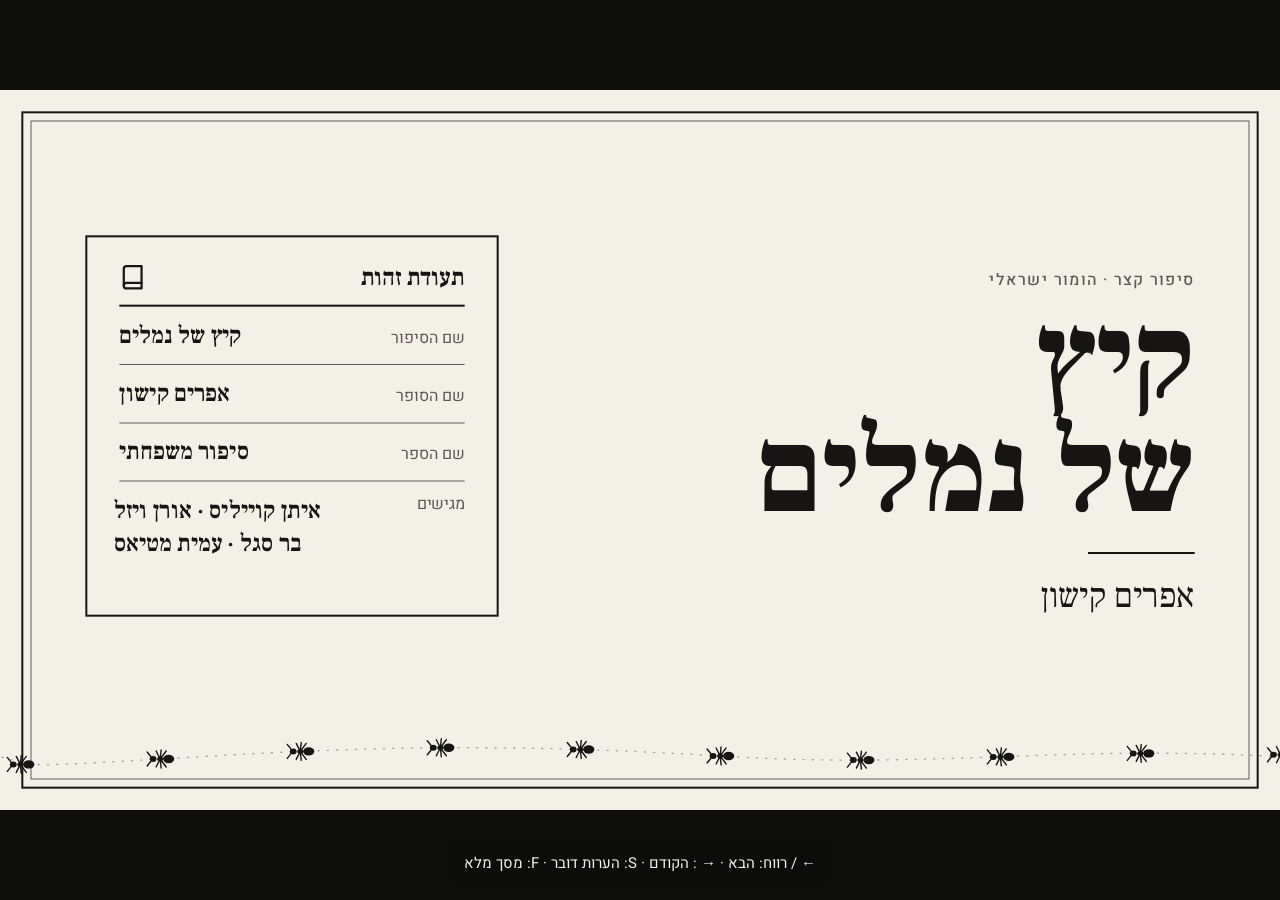
<file: claude/AmitMatyas/ants-summer/index.html>
<!doctype html>
<html lang="he">
<head>
<meta charset="utf-8">
<meta name="viewport" content="width=device-width, initial-scale=1">
<title>קיץ של נמלים · אפרים קישון</title>
<meta name="description" content="מצגת על הסיפור קיץ של נמלים מאת אפרים קישון">
<link rel="preconnect" href="https://fonts.googleapis.com">
<link rel="preconnect" href="https://fonts.gstatic.com" crossorigin>
<link rel="stylesheet" href="https://fonts.googleapis.com/css2?family=Frank+Ruhl+Libre:wght@300..900&display=swap">
<link rel="stylesheet" href="https://fonts.googleapis.com/css2?family=Heebo:wght@300..700&display=swap">
<link rel="stylesheet" href="deck.css">
<style>
  html, body { margin: 0; height: 100%; background: #0d0d0c; overflow: hidden; }
  body { -webkit-font-smoothing: antialiased; }
  #stage { position: fixed; left: 50%; top: 50%; width: 1920px; height: 1080px; transform-origin: center center; counter-reset: page; cursor: pointer; }
  #stage > section { position: absolute; left: 0; top: 0; width: 1920px; height: 1080px; overflow: hidden; opacity: 0; visibility: hidden; transition: opacity .5s ease, visibility 0s linear .5s; }
  #stage > section.active { opacity: 1; visibility: visible; transition: opacity .5s ease; }
  aside { display: none; }
  .arrow-svg { flex-shrink: 0; margin-top: 52px; }

  #notes { position: fixed; left: 0; right: 0; bottom: 0; max-height: 34vh; overflow: auto; padding: 16px 24px 20px; background: rgba(13,13,12,.94); color: #F3F0E8; font: 18px/1.6 'Heebo', Arial, sans-serif; direction: rtl; text-align: right; display: none; z-index: 10; border-top: 1px solid #4A4743; }
  #notes.on { display: block; }
  #notes b { color: #ABA79F; font-weight: 500; margin-left: 8px; }
  #hint { position: fixed; left: 50%; bottom: 18px; transform: translateX(-50%); padding: 8px 16px; border-radius: 6px; background: rgba(13,13,12,.85); color: #F3F0E8; font: 15px/1.4 'Heebo', Arial, sans-serif; direction: rtl; white-space: nowrap; transition: opacity .6s ease; z-index: 11; pointer-events: none; }
  #hint.off { opacity: 0; }
  @media (max-width: 700px) { #hint { white-space: normal; width: calc(100% - 32px); text-align: center; } }
</style>
</head>
<body>
<main id="stage" aria-live="polite">
<section id="cover" class="cover" data-transition="fade">
<div class="frame-outer fade" style="--i:0"></div>
<div class="frame-inner fade" style="--i:1"></div>
<div class="cover-grid">
<div class="cover-title">
<p class="eyebrow in" style="--i:0">סיפור קצר · הומור ישראלי</p>
<h1 class="ink" style="--i:1">קיץ<br>של נמלים</h1>
<hr class="rule draw" style="--i:4">
<p class="byline in" style="--i:5">אפרים קישון</p>
</div>
<div class="idcard in" style="--i:6">
<div class="idhead"><h3 class="idtitle">תעודת זהות</h3><svg class="idicon" viewBox="0 0 24 24" fill="none" stroke="currentColor" stroke-width="2" stroke-linecap="round" stroke-linejoin="round" aria-hidden="true"><path d="M4 19.5A2.5 2.5 0 0 1 6.5 17H20"/><path d="M6.5 2H20v20H6.5A2.5 2.5 0 0 1 4 19.5v-15A2.5 2.5 0 0 1 6.5 2z"/></svg></div>
<div class="idrow"><p class="idlabel">שם הסיפור</p><p class="idval">קיץ של נמלים</p></div>
<div class="idrow"><p class="idlabel">שם הסופר</p><p class="idval">אפרים קישון</p></div>
<div class="idrow"><p class="idlabel">שם הספר</p><p class="idval" style="text-align:start">סיפור משפחתי</p></div>
<div class="idrow idrow-last idrow-stack"><p class="idlabel">מגישים</p><p class="idval" style="text-align:start;width:389px;transform:translate(-8px, -39px);box-sizing:border-box">איתן קוייליס · אורן ויזל<br>בר סגל · עמית מטיאס</p></div>
</div>
</div>
<svg class="trail fade" style="--i:7" width="1920" height="100" viewBox="0 40 1920 100" aria-label="שיירת נמלים חוצה את תחתית הדף">
<defs><g id="antCv" transform="scale(1.5)"><path d="M-1 0 L-5 -8 M-1 0 L-5 8 M-1 0 L0 -9 M-1 0 L0 9 M-1 0 L5 -8 M-1 0 L5 8 M-10 -2 L-14 -7 M-10 2 L-14 7" stroke="#161514" stroke-width="1.4" stroke-linecap="round" fill="none"/><ellipse cx="-8" cy="0" rx="3.4" ry="3" fill="#161514"/><ellipse cx="-1" cy="0" rx="3" ry="2.2" fill="#161514"/><ellipse cx="7.5" cy="0" rx="5.6" ry="4.2" fill="#161514"/></g></defs>
<path d="M1920 90 C1600 72 1400 108 1100 90 S600 72 300 90 S60 104 0 90" stroke="#ABA79F" stroke-width="2" stroke-dasharray="2 12" stroke-linecap="round" fill="none"/>
<use href="#antCv"><animateMotion dur="32s" begin="0s" repeatCount="indefinite" path="M2000 90 C1600 72 1400 108 1100 90 S600 72 300 90 S60 104 -100 90"/></use>
<use href="#antCv"><animateMotion dur="32s" begin="-3.2s" repeatCount="indefinite" path="M2000 90 C1600 72 1400 108 1100 90 S600 72 300 90 S60 104 -100 90"/></use>
<use href="#antCv"><animateMotion dur="32s" begin="-6.4s" repeatCount="indefinite" path="M2000 90 C1600 72 1400 108 1100 90 S600 72 300 90 S60 104 -100 90"/></use>
<use href="#antCv"><animateMotion dur="32s" begin="-9.6s" repeatCount="indefinite" path="M2000 90 C1600 72 1400 108 1100 90 S600 72 300 90 S60 104 -100 90"/></use>
<use href="#antCv"><animateMotion dur="32s" begin="-12.8s" repeatCount="indefinite" path="M2000 90 C1600 72 1400 108 1100 90 S600 72 300 90 S60 104 -100 90"/></use>
<use href="#antCv"><animateMotion dur="32s" begin="-16s" repeatCount="indefinite" path="M2000 90 C1600 72 1400 108 1100 90 S600 72 300 90 S60 104 -100 90"/></use>
<use href="#antCv"><animateMotion dur="32s" begin="-19.2s" repeatCount="indefinite" path="M2000 90 C1600 72 1400 108 1100 90 S600 72 300 90 S60 104 -100 90"/></use>
<use href="#antCv"><animateMotion dur="32s" begin="-22.4s" repeatCount="indefinite" path="M2000 90 C1600 72 1400 108 1100 90 S600 72 300 90 S60 104 -100 90"/></use>
<use href="#antCv"><animateMotion dur="32s" begin="-25.6s" repeatCount="indefinite" path="M2000 90 C1600 72 1400 108 1100 90 S600 72 300 90 S60 104 -100 90"/></use>
<use href="#antCv"><animateMotion dur="32s" begin="-28.8s" repeatCount="indefinite" path="M2000 90 C1600 72 1400 108 1100 90 S600 72 300 90 S60 104 -100 90"/></use>
</svg>
<aside>(כ־30 שניות) שלום לכולם. אנחנו מציגים את הסיפור "קיץ של נמלים" של אפרים קישון, מתוך הספר "סיפור משפחתי". המגישים: איתן קוייליס, אורן ויזל, בר סגל ועמית מטיאס. קישון הוא אחד הסופרים ההומוריסטיים הגדולים בישראל – הוא כותב על בעיות קטנות של חיי היום־יום בצורה מצחיקה, אבל תמיד יש מאחורי זה משהו רציני. במצגת נספר מה קרה בסיפור, מה המסר שלו, ונציג סוף אחר שכתבנו בעצמנו.</aside>
</section>
<section id="ch1" class="dark chapter" data-transition="fade">
<div class="frame"></div>
<svg class="side-art fade" style="--i:5" width="360" height="360" viewBox="0 0 360 360" aria-label="נמלה מתחת לזכוכית מגדלת">
<defs><g id="antM"><path d="M-1 0 L-5 -8 M-1 0 L-5 8 M-1 0 L0 -9 M-1 0 L0 9 M-1 0 L5 -8 M-1 0 L5 8 M-10 -2 L-14 -7 M-10 2 L-14 7" stroke="#F3F0E8" stroke-width="1.4" stroke-linecap="round" fill="none"/><ellipse cx="-8" cy="0" rx="3.4" ry="3" fill="#F3F0E8"/><ellipse cx="-1" cy="0" rx="3" ry="2.2" fill="#F3F0E8"/><ellipse cx="7.5" cy="0" rx="5.6" ry="4.2" fill="#F3F0E8"/></g></defs>
<use href="#antM" transform="translate(150 150) scale(4.5)"/>
<g>
<circle cx="150" cy="150" r="115" stroke="#F3F0E8" stroke-width="8" fill="none"/>
<path d="M90 100 A80 80 0 0 1 140 70" stroke="#ABA79F" stroke-width="5" stroke-linecap="round" fill="none"/>
<path d="M232 232 L325 325" stroke="#F3F0E8" stroke-width="22" stroke-linecap="round"/>
<animateTransform attributeName="transform" type="translate" values="0 0; -18 12; 14 -10; 0 0" dur="3.5s" begin="0.6s"/>
</g>
</svg>
<p class="eyebrow in" style="--i:0">פרק א׳</p>
<p class="bigletter ink" style="--i:1">א</p>
<hr class="rule draw" style="--i:3">
<h2 class="in" style="--i:4">מה קרה בסיפור</h2>
<p class="epi in" style="--i:6">ובו יסופר על מטבח אחד ושיירה אחת ארוכה</p>
<aside>(כ־10 שניות) נתחיל מהסיפור עצמו – מה קרה בו.</aside>
</section>
<section id="home" data-transition="fade">
<div class="frame"></div>
<svg class="ribbon" width="44" height="150" viewBox="0 0 44 150" aria-label="סימנייה"><path d="M0 0 H44 V150 L22 128 L0 150 Z" fill="#161514"/></svg>
<p class="eyebrow in" style="--i:0">פרק א׳ · ההתחלה</p>
<h2 class="in" style="--i:1">דירה בקומת קרקע</h2>
<div class="pair">
<div class="paircard in" style="--i:2"><p class="label">יתרון אחד</p><h3>אין מדרגות</h3></div>
<div class="paircard fragment"><p class="label">חיסרון אחד</p><h3>גם לנמלים אין</h3></div>
</div>
<div class="route fade" style="--i:3">
<svg width="1664" height="170" viewBox="0 0 1664 170" aria-label="מסלול שיירת הנמלים: מהפתח, דרך ארון הלחם, אל הכיור">
<defs><g id="antH" transform="scale(1.4)"><path d="M-1 0 L-5 -8 M-1 0 L-5 8 M-1 0 L0 -9 M-1 0 L0 9 M-1 0 L5 -8 M-1 0 L5 8 M-10 -2 L-14 -7 M-10 2 L-14 7" stroke="#161514" stroke-width="1.4" stroke-linecap="round" fill="none"/><ellipse cx="-8" cy="0" rx="3.4" ry="3" fill="#161514"/><ellipse cx="-1" cy="0" rx="3" ry="2.2" fill="#161514"/><ellipse cx="7.5" cy="0" rx="5.6" ry="4.2" fill="#161514"/></g></defs>
<path d="M1500 50 L164 50" stroke="#ABA79F" stroke-width="2" stroke-dasharray="2 12" stroke-linecap="round" fill="none"/>
<circle cx="1500" cy="50" r="10" fill="#161514"/>
<circle cx="832" cy="50" r="10" fill="#161514"/>
<circle cx="164" cy="50" r="10" fill="#161514"/>
<use href="#antH" x="230" y="50"><animateMotion dur="2.45s" path="M1470 0 L0 0"/></use>
<use href="#antH" x="339" y="50"><animateMotion dur="2.4s" path="M1441 0 L0 0"/></use>
<use href="#antH" x="448" y="50"><animateMotion dur="2.35s" path="M1412 0 L0 0"/></use>
<use href="#antH" x="557" y="50"><animateMotion dur="2.31s" path="M1383 0 L0 0"/></use>
<use href="#antH" x="666" y="50"><animateMotion dur="2.26s" path="M1354 0 L0 0"/></use>
<use href="#antH" x="775" y="50"><animateMotion dur="2.21s" path="M1325 0 L0 0"/></use>
<use href="#antH" x="884" y="50"><animateMotion dur="2.16s" path="M1296 0 L0 0"/></use>
<use href="#antH" x="993" y="50"><animateMotion dur="2.11s" path="M1267 0 L0 0"/></use>
<use href="#antH" x="1102" y="50"><animateMotion dur="2.06s" path="M1238 0 L0 0"/></use>
<use href="#antH" x="1211" y="50"><animateMotion dur="2.02s" path="M1209 0 L0 0"/></use>
<use href="#antH" x="1320" y="50"><animateMotion dur="1.97s" path="M1180 0 L0 0"/></use>
<use href="#antH" x="1429" y="50"><animateMotion dur="1.92s" path="M1151 0 L0 0"/></use>
</svg>
<p class="stop" style="left:1340px">הפתח</p>
<p class="stop" style="left:672px">ארון הלחם</p>
<p class="stop" style="left:4px">הכיור</p>
</div>
<div class="folio"><p class="run">אפרים קישון · קיץ של נמלים</p><div class="pn"></div></div>
<aside>(כ־45 שניות) הסיפור נפתח בבדיחה: בדירה בקומת קרקע לא צריך לטפס במדרגות. [לחיצה] אבל גם הנמלים לא צריכות. כל בוקר עוברת במטבח שיירה של נמלים: מהכניסה, דרך ארון הלחם, ישר אל הכיור. המספר ואשתו, שקישון קורא לה האישה הקטנה, מחליטים שלא מספיק להרוג כמה נמלים – צריך למצוא את הקן.</aside>
</section>
<section id="war" data-transition="fade">
<div class="frame"></div>
<svg class="ribbon" width="44" height="150" viewBox="0 0 44 150" aria-label="סימנייה"><path d="M0 0 H44 V150 L22 128 L0 150 Z" fill="#161514"/></svg>
<p class="eyebrow in" style="--i:0">פרק א׳ · המלחמה</p>
<h2 class="in" style="--i:1">שישה ניסיונות</h2>
<div class="steps">
<div class="steprow">
<div class="step fragment"><p class="num">01</p><h3>לאתר את הקן</h3><p class="result">הגיעו מרחוק</p></div>
<div class="step fragment"><p class="num">02</p><h3>אבקת רעל</h3><p class="result">דילגו מעליה</p></div>
<div class="step fragment"><p class="num">03</p><h3>נפט</h3><p class="result">חזרו אחרי יומיים</p></div>
</div>
<div class="steprow">
<div class="step fragment"><p class="num">04</p><h3>סירופ נגד שיעול</h3><p class="result">השתכרו ממנו</p></div>
<div class="step fragment"><p class="num">05</p><h3>טיפול אישי</h3><p class="result">מאות כל בוקר – לשווא</p></div>
<div class="step fragment"><p class="num">06</p><h3>מלפפונים</h3><p class="result">לא התרשמו</p></div>
</div>
</div>
<div class="folio"><p class="run">אפרים קישון · קיץ של נמלים</p><div class="pn"></div></div>
<aside>(כ־90 שניות) מכאן מתחילה מלחמה של ממש. לחיצה על כל ניסיון: 1. הם עוקבים אחרי השיירה עד גבול הרצליה, והאישה מחליטה שהנמלים בכלל מגיעות מחוץ לארץ. 2. אבקת רעל – הנמלים פשוט מדלגות מעליה. 3. נפט על כל המטבח – הנמלים נעלמות ליומיים וחוזרות עוד יותר פעילות. 4. הן מגלות סירופ נגד שיעול ומשתכרות ממנו. 5. טיפול אישי – האישה הורגת מאות נמלים כל בוקר, עד שהיא מבינה שזה לשווא, כי תמיד יש עוד. 6. מלפפונים, שאומרים שנמלים לא סובלות את הריח שלהם – והנמלים בכלל לא מתרשמות. שימו לב להומור: קישון מתאר את הנמלים כמו בני אדם – הן משתכרות, צוחקות ומגיעות מחוץ לארץ.</aside>
</section>
<section id="office" class="dark center" data-transition="fade">
<div class="frame"></div>
<svg class="ribbon" width="44" height="150" viewBox="0 0 44 150" aria-label="סימנייה"><path d="M0 0 H44 V150 L22 128 L0 150 Z" fill="#F3F0E8"/></svg>
<div class="stamp fragment">
<svg width="300" height="300" viewBox="0 0 300 300" aria-label="חותמת של רשות הנמלים">
<defs><g id="antO"><path d="M-1 0 L-5 -8 M-1 0 L-5 8 M-1 0 L0 -9 M-1 0 L0 9 M-1 0 L5 -8 M-1 0 L5 8 M-10 -2 L-14 -7 M-10 2 L-14 7" stroke="#F3F0E8" stroke-width="1.4" stroke-linecap="round" fill="none"/><ellipse cx="-8" cy="0" rx="3.4" ry="3" fill="#F3F0E8"/><ellipse cx="-1" cy="0" rx="3" ry="2.2" fill="#F3F0E8"/><ellipse cx="7.5" cy="0" rx="5.6" ry="4.2" fill="#F3F0E8"/></g></defs>
<circle cx="150" cy="150" r="140" stroke="#F3F0E8" stroke-width="6" fill="none"/>
<circle cx="150" cy="150" r="122" stroke="#F3F0E8" stroke-width="2" fill="none"/>
<use href="#antO" transform="translate(150 150) scale(5.5)"/>
</svg>
<p class="stamp-text">רשות הנמלים</p>
<p class="stamp-text">אין מה לעשות</p>
</div>
<p class="eyebrow in" style="--i:0">הניסיון האחרון · רשות הנמלים</p>
<div class="dialog">
<p class="whisper in" style="--i:1">שאלנו את המומחים מה לעשות.&#8207;</p>
<h2 class="fragment">התשובה: כלום.&#8207;</h2>
<p class="whisper fragment">גם אצל המנכ״ל יש נמלים במטבח.&#8207;</p>
</div>
<div class="folio"><p class="run">אפרים קישון · קיץ של נמלים</p><div class="pn"></div></div>
<aside>(כ־45 שניות) בסוף הם פונים לרשות הנמלים – למומחים – ושואלים מה לעשות. [לחיצה] התשובה: כלום, אין מה לעשות. [לחיצה] ואז מתברר שגם למנהל של הרשות יש נמלים במטבח. [לחיצה – החותמת] זה רגע המפנה של הסיפור: אם אפילו המומחים לא מצליחים, כנראה שזה פשוט לא בשליטה שלנו.</aside>
</section>
<section id="peace" class="alt" data-transition="fade">
<div class="frame"></div>
<svg class="ribbon" width="44" height="150" viewBox="0 0 44 150" aria-label="סימנייה"><path d="M0 0 H44 V150 L22 128 L0 150 Z" fill="#161514"/></svg>
<p class="eyebrow in" style="--i:0">פרק א׳ · הסוף של קישון</p>
<h2 class="in" style="--i:1">ומאז – שלום בית</h2>
<div class="row3">
<div class="card in" style="--i:2"><p class="label">השיירה</p><h3>ממשיכה לעבור – וזה בסדר</h3></div>
<div class="card in" style="--i:3"><p class="label">כל בוקר</p><h3>מבט קצר, בלי מלחמה</h3></div>
<div class="card in" style="--i:4"><p class="label">הנמלים ואנחנו</p><h3>שכנים ותיקים</h3></div>
</div>
<div class="peace-row">
<p class="big fragment">ממלחמה – לדו־קיום.&#8207;</p>
<svg class="greet fade" style="--i:5" width="420" height="120" viewBox="0 0 420 120" aria-label="שתי נמלים נפגשות ונוגעות במחושים">
<defs><g id="antP"><path d="M-1 0 L-5 -8 M-1 0 L-5 8 M-1 0 L0 -9 M-1 0 L0 9 M-1 0 L5 -8 M-1 0 L5 8 M-10 -2 L-14 -7 M-10 2 L-14 7" stroke="#161514" stroke-width="1.4" stroke-linecap="round" fill="none"/><ellipse cx="-8" cy="0" rx="3.4" ry="3" fill="#161514"/><ellipse cx="-1" cy="0" rx="3" ry="2.2" fill="#161514"/><ellipse cx="7.5" cy="0" rx="5.6" ry="4.2" fill="#161514"/></g></defs>
<use href="#antP" transform="translate(166 84) scale(-3 3)"><animateMotion dur="1.4s" begin="0s" path="M-60 0 L0 0"/></use>
<use href="#antP" transform="translate(254 84) scale(3)"><animateMotion dur="1.4s" begin="0s" path="M60 0 L0 0"/></use>
<path d="M210 48 C196 36 184 26 197 18 C204 14 210 20 210 25 C210 20 216 14 223 18 C236 26 224 36 210 48 Z" fill="#161514" opacity="1"><animate attributeName="opacity" values="0;0;1" dur="2s" begin="0s"/></path>
</svg>
</div>
<div class="folio"><p class="run">אפרים קישון · קיץ של נמלים</p><div class="pn"></div></div>
<aside>(כ־45 שניות) ומאז – יש שקט בבית. השיירה ממשיכה לעבור בדיוק כמו קודם, אבל זה כבר לא מפריע. כל בוקר הם רק מציצים לבדוק שהכל בסדר, והנמלים כבר מכירות אותם. הם נהיו כמו שני יריבים ותיקים שלמדו לכבד זה את זה. [לחיצה] קישון מסיים באירוניה: המלחמה הפכה לדו־קיום. שימו לב – הבעיה לא נפתרה. מה שהשתנה זו הגישה שלהם.</aside>
</section>
<section id="ch2" class="dark chapter" data-transition="fade">
<div class="frame"></div>
<p class="eyebrow in" style="--i:0">פרק ב׳</p>
<div class="ring">
<svg class="ring-svg fade" style="--i:1" width="460" height="460" viewBox="0 0 460 460" aria-label="מעגל של נמלים סביב האות">
<defs><g id="antR"><path d="M-1 0 L-5 -8 M-1 0 L-5 8 M-1 0 L0 -9 M-1 0 L0 9 M-1 0 L5 -8 M-1 0 L5 8 M-10 -2 L-14 -7 M-10 2 L-14 7" stroke="#F3F0E8" stroke-width="1.4" stroke-linecap="round" fill="none"/><ellipse cx="-8" cy="0" rx="3.4" ry="3" fill="#F3F0E8"/><ellipse cx="-1" cy="0" rx="3" ry="2.2" fill="#F3F0E8"/><ellipse cx="7.5" cy="0" rx="5.6" ry="4.2" fill="#F3F0E8"/></g></defs>
<g>
<use href="#antR" transform="translate(430 230) rotate(-90) scale(1.5)"/>
<use href="#antR" transform="translate(403.2 330) rotate(-60) scale(1.5)"/>
<use href="#antR" transform="translate(330 403.2) rotate(-30) scale(1.5)"/>
<use href="#antR" transform="translate(230 430) rotate(0) scale(1.5)"/>
<use href="#antR" transform="translate(130 403.2) rotate(30) scale(1.5)"/>
<use href="#antR" transform="translate(56.8 330) rotate(60) scale(1.5)"/>
<use href="#antR" transform="translate(30 230) rotate(90) scale(1.5)"/>
<use href="#antR" transform="translate(56.8 130) rotate(120) scale(1.5)"/>
<use href="#antR" transform="translate(130 56.8) rotate(150) scale(1.5)"/>
<use href="#antR" transform="translate(230 30) rotate(180) scale(1.5)"/>
<use href="#antR" transform="translate(330 56.8) rotate(210) scale(1.5)"/>
<use href="#antR" transform="translate(403.2 130) rotate(240) scale(1.5)"/>
<animateTransform attributeName="transform" type="rotate" from="-60 230 230" to="0 230 230" dur="2.5s" begin="0s"/>
</g>
</svg>
<p class="bigletter-sm ink" style="--i:2">ב</p>
</div>
<hr class="rule draw" style="--i:3">
<h2 class="in" style="--i:4">המסר</h2>
<p class="epi in" style="--i:6">ובו נגלה מה קישון רצה לומר לנו</p>
<aside>(כ־10 שניות) אז מה קישון בעצם רוצה להגיד לנו? (שימו לב למעגל הנמלים: הן חוזרות כל קיץ מחדש – כמו מעגל שלא נגמר.)</aside>
</section>
<section id="cantchange" class="center" data-transition="fade">
<div class="frame"></div>
<svg class="ribbon" width="44" height="150" viewBox="0 0 44 150" aria-label="סימנייה"><path d="M0 0 H44 V150 L22 128 L0 150 Z" fill="#161514"/></svg>
<p class="eyebrow in" style="--i:0">פרק ב׳ · המסר המרכזי</p>
<h1 class="ink" style="--i:1">יש דברים<br>שאי אפשר לשנות.&#8207;</h1>
<svg class="asterism in" style="--i:3" width="260" height="50" viewBox="0 0 260 50" aria-label="קישוט של שלוש נמלים">
<defs><g id="antS"><path d="M-1 0 L-5 -8 M-1 0 L-5 8 M-1 0 L0 -9 M-1 0 L0 9 M-1 0 L5 -8 M-1 0 L5 8 M-10 -2 L-14 -7 M-10 2 L-14 7" stroke="#161514" stroke-width="1.4" stroke-linecap="round" fill="none"/><ellipse cx="-8" cy="0" rx="3.4" ry="3" fill="#161514"/><ellipse cx="-1" cy="0" rx="3" ry="2.2" fill="#161514"/><ellipse cx="7.5" cy="0" rx="5.6" ry="4.2" fill="#161514"/></g></defs>
<use href="#antS" transform="translate(40 25) scale(1.5)"/>
<use href="#antS" transform="translate(130 25) scale(1.5)"/>
<use href="#antS" transform="translate(220 25) scale(1.5)"/>
</svg>
<p class="big mute fragment">&#8207;…וצריך ללמוד לחיות איתם.&#8207;</p>
<div class="folio"><p class="run">אפרים קישון · קיץ של נמלים</p><div class="pn"></div></div>
<aside>(כ־45 שניות) המסר המרכזי של הסיפור: יש דברים שאי אפשר לשנות, לא משנה כמה ננסה. הנמלים מגיעות כל קיץ – וזהו. הם ניסו הכל: רעל, נפט, סירופ, מלפפונים, ואפילו פנו למומחים. [לחיצה] ובמקום לבזבז את כל הכוח על מלחמה שאי אפשר לנצח בה – צריך ללמוד לחיות עם זה.</aside>
</section>
<section id="default" class="alt" data-transition="fade">
<div class="frame"></div>
<svg class="ribbon" width="44" height="150" viewBox="0 0 44 150" aria-label="סימנייה"><path d="M0 0 H44 V150 L22 128 L0 150 Z" fill="#161514"/></svg>
<p class="eyebrow in" style="--i:0">פרק ב׳ · ברירת מחדל</p>
<div class="split">
<div class="split-text">
<h2 class="in" style="--i:1">ברירת מחדל</h2>
<p class="mute in" style="--i:2">לא אנחנו בחרנו בה.&#8207;<br>אי אפשר לכבות אותה.&#8207;</p>
<p class="big fragment">מה שבידיים שלנו: איך אנחנו מגיבים.&#8207;</p>
</div>
<div class="panel in" style="--i:3">
<div class="panel-head"><p class="label">הגדרות הבית</p><svg class="lock" viewBox="0 0 24 24" fill="none" stroke="currentColor" stroke-width="2" stroke-linecap="round" stroke-linejoin="round" aria-hidden="true"><circle cx="12" cy="12" r="3"/><path d="M19.4 15a1.65 1.65 0 0 0 .33 1.82l.06.06a2 2 0 1 1-2.83 2.83l-.06-.06a1.65 1.65 0 0 0-1.82-.33 1.65 1.65 0 0 0-1 1.51V21a2 2 0 1 1-4 0v-.09A1.65 1.65 0 0 0 9 19.4a1.65 1.65 0 0 0-1.82.33l-.06.06a2 2 0 1 1-2.83-2.83l.06-.06a1.65 1.65 0 0 0 .33-1.82 1.65 1.65 0 0 0-1.51-1H3a2 2 0 1 1 0-4h.09A1.65 1.65 0 0 0 4.6 9a1.65 1.65 0 0 0-.33-1.82l-.06-.06a2 2 0 1 1 2.83-2.83l.06.06a1.65 1.65 0 0 0 1.82.33H9a1.65 1.65 0 0 0 1-1.51V3a2 2 0 1 1 4 0v.09a1.65 1.65 0 0 0 1 1.51 1.65 1.65 0 0 0 1.82-.33l.06-.06a2 2 0 1 1 2.83 2.83l-.06.06a1.65 1.65 0 0 0-.33 1.82V9a1.65 1.65 0 0 0 1.51 1H21a2 2 0 1 1 0 4h-.09a1.65 1.65 0 0 0-1.51 1z"/></svg></div>
<div class="setrow"><p>נמלים במטבח</p><div class="setctl"><svg class="lock" viewBox="0 0 24 24" fill="none" stroke="currentColor" stroke-width="2" stroke-linecap="round" stroke-linejoin="round" aria-hidden="true"><rect x="3" y="11" width="18" height="11" rx="2"/><path d="M7 11V7a5 5 0 0 1 10 0v4"/></svg><div class="toggle"><div class="knob knob-try"></div></div></div></div>
<div class="setrow"><p>דירה בקומת קרקע</p><div class="setctl"><svg class="lock" viewBox="0 0 24 24" fill="none" stroke="currentColor" stroke-width="2" stroke-linecap="round" stroke-linejoin="round" aria-hidden="true"><rect x="3" y="11" width="18" height="11" rx="2"/><path d="M7 11V7a5 5 0 0 1 10 0v4"/></svg><div class="toggle"><div class="knob"></div></div></div></div>
<div class="setrow setrow-last"><p>קיץ</p><div class="setctl"><svg class="lock" viewBox="0 0 24 24" fill="none" stroke="currentColor" stroke-width="2" stroke-linecap="round" stroke-linejoin="round" aria-hidden="true"><rect x="3" y="11" width="18" height="11" rx="2"/><path d="M7 11V7a5 5 0 0 1 10 0v4"/></svg><div class="toggle"><div class="knob"></div></div></div></div>
</div>
</div>
<div class="folio"><p class="run">אפרים קישון · קיץ של נמלים</p><div class="pn"></div></div>
<aside>(כ־50 שניות) אפשר לחשוב על זה כמו "ברירת מחדל" בטלפון או במחשב: הגדרה שקיימת מראש. לא אנחנו בחרנו בה, ואי אפשר לכבות אותה – כמו המתג הנעול כאן. (שימו לב: המתג של "נמלים במטבח" מנסה לזוז ולא מצליח.) אצל קישון – הנמלים, הקיץ והדירה בקומת קרקע הם ברירת המחדל. [לחיצה] מה שכן נשאר בידיים שלנו: איך אנחנו מגיבים לזה.</aside>
</section>
<section id="stages" data-transition="fade">
<div class="frame"></div>
<svg class="ribbon" width="44" height="150" viewBox="0 0 44 150" aria-label="סימנייה"><path d="M0 0 H44 V150 L22 128 L0 150 Z" fill="#161514"/></svg>
<p class="eyebrow in" style="--i:0">פרק ב׳ · התהליך שהדמויות עוברות</p>
<h2 class="in" style="--i:1">שלושה שלבים</h2>
<div class="stages">
<div class="stage in" style="--i:2"><p class="stnum">1</p><h3>להילחם</h3><p class="result">רעל, נפט, סירופ…&#8207;</p></div>
<div class="stagewrap fragment"><svg class="arrow-svg" width="72" height="36" viewBox="0 0 72 36" aria-hidden="true"><path d="M0 18 L28 0 L28 10 L72 10 L72 26 L28 26 L28 36 Z" fill="#161514"/></svg><div class="stage"><p class="stnum">2</p><h3>להתייאש</h3><p class="result">שום דבר לא עובד</p></div></div>
<div class="stagewrap fragment"><svg class="arrow-svg" width="72" height="36" viewBox="0 0 72 36" aria-hidden="true"><path d="M0 18 L28 0 L28 10 L72 10 L72 26 L28 26 L28 36 Z" fill="#161514"/></svg><div class="stage"><p class="stnum">3</p><h3>להשלים</h3><p class="result">מקבלים את המצב</p></div></div>
</div>
<div class="punch fragment"><p class="big">הכלי של קישון: לצחוק על מה שאי אפשר לשנות.&#8207;</p></div>
<div class="folio"><p class="run">אפרים קישון · קיץ של נמלים</p><div class="pn"></div></div>
<aside>(כ־60 שניות) הדמויות עוברות תהליך בשלושה שלבים. קודם – מלחמה בכל הכוח: רעל, נפט, סירופ. [לחיצה] אחר כך – ייאוש: שום דבר לא עובד. [לחיצה] ובסוף – השלמה: הם מקבלים את המצב, והשיירה נהיית חלק מהבית. [לחיצה] והכלי של קישון עצמו הוא הומור: כשצוחקים על מה שאי אפשר לשנות – הרבה יותר קל לחיות איתו. כל הסיפור כתוב בצחוק, וזאת בעצם הדרך שלו להשלים.</aside>
</section>
<section id="us" data-transition="fade">
<div class="frame"></div>
<svg class="ribbon" width="44" height="150" viewBox="0 0 44 150" aria-label="סימנייה"><path d="M0 0 H44 V150 L22 128 L0 150 Z" fill="#161514"/></svg>
<p class="eyebrow in" style="--i:0">פרק ב׳ · ומה אצלנו?&#8207;</p>
<h2 class="in" style="--i:1">לכל אחד יש ״נמלים״ משלו</h2>
<div class="row4">
<div class="tile in" style="--i:2"><p class="num">01</p><h3>המשפחה שנולדנו אליה</h3></div>
<div class="tile in" style="--i:3"><p class="num">02</p><h3>הגוף והמראה שלנו</h3></div>
<div class="tile in" style="--i:4"><p class="num">03</p><h3>מגבלות וקשיים</h3></div>
<div class="tile in" style="--i:5"><p class="num">04</p><h3>אנשים שלא בחרנו</h3></div>
</div>
<div class="punch fragment"><p class="big">ללמוד לחיות עם זה – זו לא חולשה. זה כוח.&#8207;</p></div>
<div class="folio"><p class="run">אפרים קישון · קיץ של נמלים</p><div class="pn"></div></div>
<aside>(כ־50 שניות) ולמה זה קשור אלינו? לכל אחד יש "נמלים" משלו – דברים שהם ברירת מחדל: המשפחה שנולדנו אליה, הגוף והמראה שלנו, מגבלות וקשיים, ואנשים שלא אנחנו בחרנו – שכנים, מורים, אחים. (כדאי לתת כאן דוגמה קצרה משלכם.) [לחיצה] ללמוד לחיות עם הדברים האלה – זו לא חולשה ולא ויתור. זה כוח.</aside>
</section>
<section id="ch3" class="dark chapter" data-transition="fade">
<div class="frame"></div>
<svg class="side-art fade" style="--i:5" width="360" height="360" viewBox="0 0 360 360" aria-label="נמלה מניפה דגל לבן – הנמלים נכנעות">
<defs><g id="antF"><path d="M-1 0 L-5 -8 M-1 0 L-5 8 M-1 0 L0 -9 M-1 0 L0 9 M-1 0 L5 -8 M-1 0 L5 8 M-10 -2 L-14 -7 M-10 2 L-14 7" stroke="#F3F0E8" stroke-width="1.4" stroke-linecap="round" fill="none"/><ellipse cx="-8" cy="0" rx="3.4" ry="3" fill="#F3F0E8"/><ellipse cx="-1" cy="0" rx="3" ry="2.2" fill="#F3F0E8"/><ellipse cx="7.5" cy="0" rx="5.6" ry="4.2" fill="#F3F0E8"/></g></defs>
<path d="M165 290 L165 70" stroke="#ABA79F" stroke-width="6" stroke-linecap="round"/>
<g>
<path d="M165 72 C200 58 232 92 272 74 L272 150 C232 168 200 134 165 148 Z" fill="#F3F0E8"/>
<animateTransform attributeName="transform" type="rotate" values="0 165 110; -6 165 110; 0 165 110; 5 165 110; 0 165 110" dur="2.4s" begin="0.8s" repeatCount="2"/>
</g>
<use href="#antF" transform="translate(205 285) scale(4)"/>
</svg>
<p class="eyebrow in" style="--i:0">פרק ג׳</p>
<p class="bigletter ink" style="--i:1">ג</p>
<hr class="rule draw" style="--i:3">
<h2 class="in" style="--i:4">סוף אחר</h2>
<p class="epi in" style="--i:6">ובו כתבנו לסיפור סוף משלנו</p>
<aside>(כ־10 שניות) ועכשיו – החלק שלנו. כתבנו לסיפור סוף אחר. (הנמלה עם הדגל הלבן כבר רומזת איך הוא נגמר...)</aside>
</section>
<section id="why" class="center" data-transition="fade">
<div class="frame"></div>
<svg class="ribbon" width="44" height="150" viewBox="0 0 44 150" aria-label="סימנייה"><path d="M0 0 H44 V150 L22 128 L0 150 Z" fill="#161514"/></svg>
<p class="eyebrow in" style="--i:0">פרק ג׳ · למה?&#8207;</p>
<h3 class="mute in" style="--i:1">למה כתבנו סוף אחר?&#8207;</h3>
<hr class="rule draw" style="--i:2">
<h2 class="fragment">כי לפעמים ״אי אפשר״</h2>
<h2 class="fragment">הוא בעצם ״עוד לא״.&#8207;</h2>
<div class="folio"><p class="run">אפרים קישון · קיץ של נמלים</p><div class="pn"></div></div>
<aside>(כ־30 שניות) למה בחרנו לכתוב סוף אחר? כי הרגשנו שבסוף המקורי הדמויות מוותרות קצת מהר מדי. [לחיצה] לפעמים מה שנראה לנו "בלתי אפשרי" [לחיצה] הוא בעצם רק "עוד לא" – עוד לא מצאנו את הדרך.</aside>
</section>
<section id="ending" class="alt" data-transition="fade">
<div class="frame"></div>
<svg class="ribbon" width="44" height="150" viewBox="0 0 44 150" aria-label="סימנייה"><path d="M0 0 H44 V150 L22 128 L0 150 Z" fill="#161514"/></svg>
<p class="eyebrow in" style="--i:0">פרק ג׳ · הסוף שלנו</p>
<div class="beats">
<h1 class="ending-h fragment" data-fragment-index="1">היא לא ויתרה.&#8207;</h1>
<p class="beat-mid fragment" data-fragment-index="2">ניסיון שביעי. שמיני. תשיעי…&#8207;</p>
<p class="beat-big fragment" data-fragment-index="3">ואז – הניסיון מצליח.&#8207;</p>
</div>
<div class="fleefield fade" style="--i:2">
<div class="flee f1 fragment" data-fragment-index="4" style="left:80px; top:40px"><svg width="60" height="60" viewBox="-30 -30 60 60" aria-label="נמלה בורחת"><g transform="rotate(9.7) scale(1.8)"><path d="M-1 0 L-5 -8 M-1 0 L-5 8 M-1 0 L0 -9 M-1 0 L0 9 M-1 0 L5 -8 M-1 0 L5 8 M-10 -2 L-14 -7 M-10 2 L-14 7" stroke="#161514" stroke-width="1.4" stroke-linecap="round" fill="none"/><ellipse cx="-8" cy="0" rx="3.4" ry="3" fill="#161514"/><ellipse cx="-1" cy="0" rx="3" ry="2.2" fill="#161514"/><ellipse cx="7.5" cy="0" rx="5.6" ry="4.2" fill="#161514"/></g></svg></div>
<div class="flee f2 fragment" data-fragment-index="4" style="left:260px; top:100px"><svg width="60" height="60" viewBox="-30 -30 60 60" aria-label="נמלה בורחת"><g transform="rotate(-32) scale(1.8)"><path d="M-1 0 L-5 -8 M-1 0 L-5 8 M-1 0 L0 -9 M-1 0 L0 9 M-1 0 L5 -8 M-1 0 L5 8 M-10 -2 L-14 -7 M-10 2 L-14 7" stroke="#161514" stroke-width="1.4" stroke-linecap="round" fill="none"/><ellipse cx="-8" cy="0" rx="3.4" ry="3" fill="#161514"/><ellipse cx="-1" cy="0" rx="3" ry="2.2" fill="#161514"/><ellipse cx="7.5" cy="0" rx="5.6" ry="4.2" fill="#161514"/></g></svg></div>
<div class="flee f3 fragment" data-fragment-index="4" style="left:450px; top:20px"><svg width="60" height="60" viewBox="-30 -30 60 60" aria-label="נמלה בורחת"><g transform="rotate(69.4) scale(1.8)"><path d="M-1 0 L-5 -8 M-1 0 L-5 8 M-1 0 L0 -9 M-1 0 L0 9 M-1 0 L5 -8 M-1 0 L5 8 M-10 -2 L-14 -7 M-10 2 L-14 7" stroke="#161514" stroke-width="1.4" stroke-linecap="round" fill="none"/><ellipse cx="-8" cy="0" rx="3.4" ry="3" fill="#161514"/><ellipse cx="-1" cy="0" rx="3" ry="2.2" fill="#161514"/><ellipse cx="7.5" cy="0" rx="5.6" ry="4.2" fill="#161514"/></g></svg></div>
<div class="flee f4 fragment" data-fragment-index="4" style="left:640px; top:90px"><svg width="60" height="60" viewBox="-30 -30 60 60" aria-label="נמלה בורחת"><g transform="rotate(-74) scale(1.8)"><path d="M-1 0 L-5 -8 M-1 0 L-5 8 M-1 0 L0 -9 M-1 0 L0 9 M-1 0 L5 -8 M-1 0 L5 8 M-10 -2 L-14 -7 M-10 2 L-14 7" stroke="#161514" stroke-width="1.4" stroke-linecap="round" fill="none"/><ellipse cx="-8" cy="0" rx="3.4" ry="3" fill="#161514"/><ellipse cx="-1" cy="0" rx="3" ry="2.2" fill="#161514"/><ellipse cx="7.5" cy="0" rx="5.6" ry="4.2" fill="#161514"/></g></svg></div>
<div class="flee f5 fragment" data-fragment-index="4" style="left:820px; top:30px"><svg width="60" height="60" viewBox="-30 -30 60 60" aria-label="נמלה בורחת"><g transform="rotate(96.3) scale(1.8)"><path d="M-1 0 L-5 -8 M-1 0 L-5 8 M-1 0 L0 -9 M-1 0 L0 9 M-1 0 L5 -8 M-1 0 L5 8 M-10 -2 L-14 -7 M-10 2 L-14 7" stroke="#161514" stroke-width="1.4" stroke-linecap="round" fill="none"/><ellipse cx="-8" cy="0" rx="3.4" ry="3" fill="#161514"/><ellipse cx="-1" cy="0" rx="3" ry="2.2" fill="#161514"/><ellipse cx="7.5" cy="0" rx="5.6" ry="4.2" fill="#161514"/></g></svg></div>
<div class="flee f6 fragment" data-fragment-index="4" style="left:1000px; top:100px"><svg width="60" height="60" viewBox="-30 -30 60 60" aria-label="נמלה בורחת"><g transform="rotate(-113.2) scale(1.8)"><path d="M-1 0 L-5 -8 M-1 0 L-5 8 M-1 0 L0 -9 M-1 0 L0 9 M-1 0 L5 -8 M-1 0 L5 8 M-10 -2 L-14 -7 M-10 2 L-14 7" stroke="#161514" stroke-width="1.4" stroke-linecap="round" fill="none"/><ellipse cx="-8" cy="0" rx="3.4" ry="3" fill="#161514"/><ellipse cx="-1" cy="0" rx="3" ry="2.2" fill="#161514"/><ellipse cx="7.5" cy="0" rx="5.6" ry="4.2" fill="#161514"/></g></svg></div>
<div class="flee f7 fragment" data-fragment-index="4" style="left:1180px; top:20px"><svg width="60" height="60" viewBox="-30 -30 60 60" aria-label="נמלה בורחת"><g transform="rotate(135) scale(1.8)"><path d="M-1 0 L-5 -8 M-1 0 L-5 8 M-1 0 L0 -9 M-1 0 L0 9 M-1 0 L5 -8 M-1 0 L5 8 M-10 -2 L-14 -7 M-10 2 L-14 7" stroke="#161514" stroke-width="1.4" stroke-linecap="round" fill="none"/><ellipse cx="-8" cy="0" rx="3.4" ry="3" fill="#161514"/><ellipse cx="-1" cy="0" rx="3" ry="2.2" fill="#161514"/><ellipse cx="7.5" cy="0" rx="5.6" ry="4.2" fill="#161514"/></g></svg></div>
<div class="flee f8 fragment" data-fragment-index="4" style="left:1360px; top:90px"><svg width="60" height="60" viewBox="-30 -30 60 60" aria-label="נמלה בורחת"><g transform="rotate(-167.5) scale(1.8)"><path d="M-1 0 L-5 -8 M-1 0 L-5 8 M-1 0 L0 -9 M-1 0 L0 9 M-1 0 L5 -8 M-1 0 L5 8 M-10 -2 L-14 -7 M-10 2 L-14 7" stroke="#161514" stroke-width="1.4" stroke-linecap="round" fill="none"/><ellipse cx="-8" cy="0" rx="3.4" ry="3" fill="#161514"/><ellipse cx="-1" cy="0" rx="3" ry="2.2" fill="#161514"/><ellipse cx="7.5" cy="0" rx="5.6" ry="4.2" fill="#161514"/></g></svg></div>
<div class="flee f9 fragment" data-fragment-index="4" style="left:1540px; top:20px"><svg width="60" height="60" viewBox="-30 -30 60 60" aria-label="נמלה בורחת"><g transform="rotate(156.8) scale(1.8)"><path d="M-1 0 L-5 -8 M-1 0 L-5 8 M-1 0 L0 -9 M-1 0 L0 9 M-1 0 L5 -8 M-1 0 L5 8 M-10 -2 L-14 -7 M-10 2 L-14 7" stroke="#161514" stroke-width="1.4" stroke-linecap="round" fill="none"/><ellipse cx="-8" cy="0" rx="3.4" ry="3" fill="#161514"/><ellipse cx="-1" cy="0" rx="3" ry="2.2" fill="#161514"/><ellipse cx="7.5" cy="0" rx="5.6" ry="4.2" fill="#161514"/></g></svg></div>
<div class="flee f10 fragment" data-fragment-index="4" style="left:1560px; top:100px"><svg width="60" height="60" viewBox="-30 -30 60 60" aria-label="נמלה בורחת"><g transform="rotate(-143.1) scale(1.8)"><path d="M-1 0 L-5 -8 M-1 0 L-5 8 M-1 0 L0 -9 M-1 0 L0 9 M-1 0 L5 -8 M-1 0 L5 8 M-10 -2 L-14 -7 M-10 2 L-14 7" stroke="#161514" stroke-width="1.4" stroke-linecap="round" fill="none"/><ellipse cx="-8" cy="0" rx="3.4" ry="3" fill="#161514"/><ellipse cx="-1" cy="0" rx="3" ry="2.2" fill="#161514"/><ellipse cx="7.5" cy="0" rx="5.6" ry="4.2" fill="#161514"/></g></svg></div>
</div>
<p class="beat-big fragment" data-fragment-index="5">ובוקר אחד – המטבח שקט.&#8207;</p>
<div class="folio"><p class="run">אפרים קישון · קיץ של נמלים</p><div class="pn"></div></div>
<aside>(כ־60 שניות) בסוף שלנו האישה הקטנה לא מוותרת. [לחיצה] היא לא מקבלת את התשובה של רשות הנמלים. [לחיצה] היא ממשיכה לנסות – ניסיון אחרי ניסיון, גם כשכולם אומרים לה שאין טעם. [לחיצה] ואז, אחרי כל הניסיונות שנכשלו – ניסיון אחד מצליח. (כאן מספרים בקצרה מה היה הניסיון שהצליח בסוף שכתבנו.) [לחיצה – הנמלים בורחות לכל הכיוונים] הנמלים נבהלות ובורחות מהבית. [לחיצה] ובוקר אחד – המטבח שקט.</aside>
</section>
<section id="never" class="dark center" data-transition="fade">
<div class="frame"></div>
<svg class="ribbon" width="44" height="150" viewBox="0 0 44 150" aria-label="סימנייה"><path d="M0 0 H44 V150 L22 128 L0 150 Z" fill="#F3F0E8"/></svg>
<svg class="climb fade" style="--i:2" width="600" height="300" viewBox="0 0 600 300" aria-label="נמלה סוחבת פירור גדול במעלה מדרון">
<defs><g id="antN"><path d="M-1 0 L-5 -8 M-1 0 L-5 8 M-1 0 L0 -9 M-1 0 L0 9 M-1 0 L5 -8 M-1 0 L5 8 M-10 -2 L-14 -7 M-10 2 L-14 7" stroke="#F3F0E8" stroke-width="1.4" stroke-linecap="round" fill="none"/><ellipse cx="-8" cy="0" rx="3.4" ry="3" fill="#F3F0E8"/><ellipse cx="-1" cy="0" rx="3" ry="2.2" fill="#F3F0E8"/><ellipse cx="7.5" cy="0" rx="5.6" ry="4.2" fill="#F3F0E8"/></g></defs>
<path d="M580 268 L20 52" stroke="#ABA79F" stroke-width="3" stroke-linecap="round"/>
<g transform="translate(149 87)">
<g transform="rotate(21) scale(3)">
<path d="M-7 -11 L3 -16 L12 -11 L10 -3 L-2 -4 L-9 -6 Z" fill="#ABA79F"/>
<use href="#antN"/>
<animateMotion dur="5s" begin="0s" path="M364 140 L0 0"/>
</g>
</g>
</svg>
<p class="eyebrow in" style="--i:0">המסר של הסוף שלנו</p>
<h1 class="ink" style="--i:1">לא מוותרים.&#8207;</h1>
<hr class="rule draw" style="--i:3">
<p class="big mute fragment">גם כשקשה.&#8207;</p>
<p class="big mute fragment">גם כשהכל נראה אבוד.&#8207;</p>
<p class="big fragment">ממשיכים – עד שמגיעים למטרה.&#8207;</p>
<div class="folio"><p class="run">אפרים קישון · קיץ של נמלים</p><div class="pn"></div></div>
<aside>(כ־30 שניות) המסר של הסוף שלנו הפוך מזה של קישון: אסור לוותר. (שימו לב לנמלה שסוחבת פירור גדול ממנה במעלה – גם הנמלים עצמן לא מוותרות.) [לחיצה] גם כשקשה. [לחיצה] גם כשהכל נראה אבוד, וגם כשהמומחים אומרים שאין מה לעשות. [לחיצה] ממשיכים לנסות – עד שמגיעים למטרה.</aside>
</section>
<section id="two" data-transition="fade">
<div class="frame"></div>
<svg class="ribbon" width="44" height="150" viewBox="0 0 44 150" aria-label="סימנייה"><path d="M0 0 H44 V150 L22 128 L0 150 Z" fill="#161514"/></svg>
<p class="eyebrow in" style="--i:0">סיכום</p>
<h2 class="in" style="--i:1">שני סופים, שני מסרים</h2>
<div class="versus">
<div class="side in" style="--i:2"><p class="label">הסוף של קישון</p><h2>השלמה</h2><p class="mute">יש דברים שלומדים לחיות איתם.&#8207;</p></div>
<div class="divider fade" style="--i:3"></div>
<div class="side in" style="--i:4"><p class="label">הסוף שלנו</p><h2>התמדה</h2><p class="mute">לא מוותרים עד שמצליחים.&#8207;</p></div>
</div>
<div class="punch fragment"><p class="big">החוכמה: לדעת מתי להילחם – ומתי להשלים.&#8207;</p></div>
<div class="folio"><p class="run">אפרים קישון · קיץ של נמלים</p><div class="pn"></div></div>
<aside>(כ־45 שניות) אז יש לנו שני סופים ושני מסרים. אצל קישון – השלמה: יש דברים שלא נשנה, ולומדים לחיות איתם. אצלנו – התמדה: לא מוותרים עד שמצליחים. ושניהם נכונים! [לחיצה] החוכמה האמיתית היא לדעת להבחין ביניהם: מתי שווה להמשיך להילחם, ומתי עדיף להשלים ולהמשיך הלאה.</aside>
</section>
<section id="words" data-transition="fade">
<div class="frame"></div>
<svg class="ribbon" width="44" height="150" viewBox="0 0 44 150" aria-label="סימנייה"><path d="M0 0 H44 V150 L22 128 L0 150 Z" fill="#161514"/></svg>
<p class="eyebrow in" style="--i:0">נספח · מילון קטן</p>
<h2 class="in" style="--i:1">מילים קשות</h2>
<div class="dict">
<div class="dict-row">
<div class="entry in" style="--i:2"><div class="entry-head"><p class="entry-word">מִפְתָּן</p><p class="entry-tab">מ</p></div><p class="entry-def">סף הדלת, הכניסה לבית</p><p class="entry-use">משם נכנסת שיירת הנמלים כל בוקר</p></div>
<div class="entry in" style="--i:3"><div class="entry-head"><p class="entry-word">סָבְרָה</p><p class="entry-tab">ס</p></div><p class="entry-def">חשבה, הייתה בדעה</p><p class="entry-use">האישה חשבה שלא מספיק להרוג כמה</p></div>
<div class="entry in" style="--i:4"><div class="entry-head"><p class="entry-word">אֵפוֹא</p><p class="entry-tab">א</p></div><p class="entry-def">אם כן, לכן</p><p class="entry-use">מילה ספרותית שמחברת סיבה לתוצאה</p></div>
</div>
<div class="dict-row">
<div class="entry in" style="--i:5"><div class="entry-head"><p class="entry-word">אִינְדִּיוִידוּאָלִי</p><p class="entry-tab">א</p></div><p class="entry-def">אישי, לכל אחד בנפרד</p><p class="entry-use">האישה הורגת כל נמלה לבד</p></div>
<div class="entry in" style="--i:6"><div class="entry-head"><p class="entry-word">פְלִיט</p><p class="entry-tab">פ</p></div><p class="entry-def">תרסיס רעל נגד חרקים</p><p class="entry-use">שם של מותג מפורסם בעבר</p></div>
<div style="flex:1"></div>
</div>
</div>
<div class="folio"><p class="run">אפרים קישון · קיץ של נמלים</p><div class="pn"></div></div>
<aside>(כ־45 שניות) ולסיום – כמו בסוף של ספר, מילון קטן של מילים קשות מהסיפור. מפתן – סף הדלת, הכניסה לבית: משם נכנסת שיירת הנמלים כל בוקר. סברה – כאן זה פועל: חשבה, הייתה בדעה. האישה חשבה שאין טעם להרוג רק כמה נמלים, וצריך למצוא את הקן. אפוא – אם כן, לכן; מילה ספרותית שמחברת בין סיבה לתוצאה. אינדיווידואלי – אישי, לכל אחד בנפרד: האישה עוברת להרוג כל נמלה לבד. פליט – תרסיס רעל נגד חרקים, מותג שהיה מאוד מפורסם פעם; בסיפור מרססים איתו את הנמלים.</aside>
</section>
<section id="end" class="chapter">
<div class="frame-outer fade" style="--i:0"></div>
<div class="frame-inner fade" style="--i:1"></div>
<p class="endmark ink" style="--i:0">סוף.&#8207;</p>
<hr class="rule draw" style="--i:2">
<p class="big in" style="--i:3">תודה על ההקשבה</p>
<p class="label in" style="--i:4">שאלות?&#8207;</p>
<svg class="readbook fade" style="--i:6" width="300" height="150" viewBox="0 0 300 150" aria-label="נמלה קוראת בספר פתוח">
<defs><g id="antZ"><path d="M-1 0 L-5 -8 M-1 0 L-5 8 M-1 0 L0 -9 M-1 0 L0 9 M-1 0 L5 -8 M-1 0 L5 8 M-10 -2 L-14 -7 M-10 2 L-14 7" stroke="#161514" stroke-width="1.4" stroke-linecap="round" fill="none"/><ellipse cx="-8" cy="0" rx="3.4" ry="3" fill="#161514"/><ellipse cx="-1" cy="0" rx="3" ry="2.2" fill="#161514"/><ellipse cx="7.5" cy="0" rx="5.6" ry="4.2" fill="#161514"/></g></defs>
<path d="M150 135 L30 115 L30 30 L150 50 Z" fill="#F3F0E8" stroke="#161514" stroke-width="3" stroke-linejoin="round"/>
<path d="M150 135 L270 115 L270 30 L150 50 Z" fill="#F3F0E8" stroke="#161514" stroke-width="3" stroke-linejoin="round"/>
<path d="M170 72 L250 58 M170 90 L250 76 M170 108 L230 98 M50 52 L130 66" stroke="#ABA79F" stroke-width="2" stroke-linecap="round"/>
<use href="#antZ" transform="translate(92 92) scale(1.7)"/>
</svg>
<aside>(כ־15 שניות) תודה רבה על ההקשבה! נשמח לענות על שאלות.</aside>
</section>
</main>
<div id="notes" aria-label="הערות דובר"></div>
<div id="hint">← / רווח: הבא · → : הקודם · S: הערות דובר · F: מסך מלא</div>
<script>
(function () {
  var stage = document.getElementById('stage');
  var notes = document.getElementById('notes');
  var hint = document.getElementById('hint');
  var originals = Array.prototype.map.call(stage.querySelectorAll(':scope > section'), function (s) { return s.outerHTML; });
  var total = originals.length, idx = 0, step = 0, steps = [];

  function fit() {
    var s = Math.min(window.innerWidth / 1920, window.innerHeight / 1080);
    stage.style.transform = 'translate(-50%, -50%) scale(' + s + ')';
  }

  function buildSteps(sec) {
    var frags = Array.prototype.slice.call(sec.querySelectorAll('.fragment'));
    var groups = {}, keys = [], out = [];
    frags.forEach(function (f) {
      if (!f.hasAttribute('data-fragment-index')) return;
      var k = +f.getAttribute('data-fragment-index');
      if (!groups[k]) { groups[k] = []; keys.push(k); }
      groups[k].push(f);
    });
    keys.sort(function (a, b) { return a - b; }).forEach(function (k) { out.push(groups[k]); });
    frags.forEach(function (f) { if (!f.hasAttribute('data-fragment-index')) out.push([f]); });
    return out;
  }

  function markCurrent() {
    stage.querySelectorAll('.current-fragment').forEach(function (e) { e.classList.remove('current-fragment'); });
    if (step > 0) steps[step - 1].forEach(function (e) { e.classList.add('current-fragment'); });
  }

  function show(i, revealAll) {
    i = Math.max(0, Math.min(total - 1, i));
    var t = document.createElement('template');
    t.innerHTML = originals[i];
    var fresh = t.content.firstElementChild;
    stage.replaceChild(fresh, stage.children[i]);
    Array.prototype.forEach.call(stage.children, function (s) { s.classList.toggle('active', s === fresh); });
    fresh.querySelectorAll('svg').forEach(function (svg) {
      if (svg.setCurrentTime) { svg.setCurrentTime(0); svg.unpauseAnimations(); }
    });
    idx = i;
    steps = buildSteps(fresh);
    step = 0;
    if (revealAll) { steps.forEach(function (g) { g.forEach(function (e) { e.classList.add('visible'); }); }); step = steps.length; }
    markCurrent();
    var aside = fresh.querySelector('aside');
    notes.innerHTML = '<b>' + (i + 1) + ' / ' + total + '</b>';
    notes.appendChild(document.createTextNode(aside ? aside.textContent : ''));
    if (history.replaceState) history.replaceState(null, '', '#slide-' + (i + 1));
  }

  function next() {
    if (step < steps.length) { steps[step].forEach(function (e) { e.classList.add('visible'); }); step++; markCurrent(); }
    else if (idx < total - 1) show(idx + 1, false);
  }
  function prev() {
    if (step > 0) { step--; steps[step].forEach(function (e) { e.classList.remove('visible'); }); markCurrent(); }
    else if (idx > 0) show(idx - 1, true);
  }

  document.addEventListener('keydown', function (e) {
    if (e.metaKey || e.ctrlKey || e.altKey) return;
    var k = e.key;
    if (k === 'ArrowLeft' || k === 'ArrowDown' || k === 'PageDown' || k === ' ' || k === 'Enter') { e.preventDefault(); next(); }
    else if (k === 'ArrowRight' || k === 'ArrowUp' || k === 'PageUp' || k === 'Backspace') { e.preventDefault(); prev(); }
    else if (k === 'Home') show(0, false);
    else if (k === 'End') show(total - 1, true);
    else if (k === 's' || k === 'S' || k === 'ד') notes.classList.toggle('on');
    else if (k === 'f' || k === 'F' || k === 'כ') {
      if (!document.fullscreenElement) document.documentElement.requestFullscreen && document.documentElement.requestFullscreen();
      else document.exitFullscreen && document.exitFullscreen();
    }
  });
  stage.addEventListener('click', function (e) {
    var x = e.clientX / window.innerWidth;
    if (x > 0.85) prev(); else next();
  });
  var tx = null;
  stage.addEventListener('touchstart', function (e) { tx = e.touches[0].clientX; }, { passive: true });
  stage.addEventListener('touchend', function (e) {
    if (tx === null) return;
    var dx = e.changedTouches[0].clientX - tx; tx = null;
    if (Math.abs(dx) > 40) { if (dx < 0) next(); else prev(); }
  });
  window.addEventListener('resize', fit);

  fit();
  var m = /slide-(\d+)/.exec(location.hash);
  show(m ? (+m[1] - 1) : 0, false);
  setTimeout(function () { hint.classList.add('off'); }, 4500);
})();
</script>
</body>
</html>
</file>
<file: claude/AmitMatyas/ants-summer/deck.css>
section {
  --ink: #161514;
  --paper: #F3F0E8;
  --paper2: #E9E4D8;
  --muted: #5C5852;
  --soft: #ABA79F;
  background: var(--paper);
  color: var(--ink);
  font-family: 'Heebo', Arial, sans-serif;
  text-align: right;
  box-sizing: border-box;
  padding: 128px 128px 160px;
  display: flex;
  flex-direction: column;
  gap: 40px;
  counter-increment: page;
}
section.alt { background: var(--paper2); }
section.dark { background: var(--ink); color: var(--paper); }
section.center { justify-content: center; }
section.chapter { justify-content: center; align-items: center; text-align: center; padding: 128px; gap: 24px; }

h1, h2, h3 { font-family: 'Frank Ruhl Libre', Georgia, serif; margin: 0; }
h1 { font-size: 180px; font-weight: 800; line-height: 0.95; }
h2 { font-size: 104px; font-weight: 700; line-height: 1.05; }
h3 { font-size: 52px; font-weight: 600; line-height: 1.15; }
p { margin: 0; font-size: 36px; line-height: 1.4; }

.eyebrow { font-size: 24px; font-weight: 500; letter-spacing: 2px; color: var(--muted); margin-bottom: -16px; }
.dark .eyebrow { color: var(--soft); }
.mute { color: var(--muted); }
.dark .mute { color: var(--soft); }
.serif { font-family: 'Frank Ruhl Libre', Georgia, serif; }
.big { font-family: 'Frank Ruhl Libre', Georgia, serif; font-size: 52px; line-height: 1.25; }
.label { font-size: 24px; font-weight: 500; letter-spacing: 2px; color: var(--muted); }

.rule { align-self: flex-end; width: 160px; height: 0; margin: 0;border: none; border-top: 3px solid var(--ink); transform-origin: right center; }
.dark .rule { border-top: 3px solid var(--paper); }
.chapter .rule { align-self: center; transform-origin: center center; }

/* running footer, like a book page */
.folio { position: absolute; left: 128px; bottom: 64px; width: 1664px; display: flex; flex-direction: row-reverse; justify-content: space-between; align-items: center; }
.run { font-size: 24px; color: var(--muted); letter-spacing: 1px; }
.dark .run { color: var(--soft); }
.pn { font-family: 'Frank Ruhl Libre', Georgia, serif; font-size: 24px; color: var(--muted); }
.dark .pn { color: var(--soft); }
.pn::before { content: "— " counter(page) " —"; }

/* book furniture: page frame, bookmark ribbon, epigraphs */
.frame { position: absolute; left: 40px; top: 40px; width: 1840px; height: 1000px; box-sizing: border-box; border: 1px solid var(--soft); }
.dark .frame { border: 1px solid #4A4743; }
.frame-outer { position: absolute; left: 32px; top: 32px; width: 1856px; height: 1016px; box-sizing: border-box; border: 3px solid var(--ink); }
.frame-inner { position: absolute; left: 46px; top: 46px; width: 1828px; height: 988px; box-sizing: border-box; border: 1px solid var(--ink); }
.ribbon { position: absolute; left: 160px; top: 0px; width: 44px; height: 150px; animation: drop 1000ms cubic-bezier(0.2, 0.7, 0.2, 1) 200ms both; }
@keyframes drop { from { transform: translateY(-150px); } to { transform: translateY(0px); } }
.epi { font-family: 'Frank Ruhl Libre', Georgia, serif; font-size: 36px; line-height: 1.4; color: var(--soft); margin-top: 24px; }
.epi-src { font-size: 24px; letter-spacing: 1px; color: var(--soft); }

/* motion */
@keyframes rise { from { opacity: 0; transform: translateY(40px); } to { opacity: 1; transform: translateY(0px); } }
@keyframes ink { from { opacity: 0; filter: blur(18px); } to { opacity: 1; filter: blur(0px); } }
@keyframes draw { from { transform: scaleX(0); } to { transform: scaleX(1); } }
@keyframes fadein { from { opacity: 0; } to { opacity: 1; } }
@keyframes wiggle {
  0% { transform: translateX(0px); }
  20% { transform: translateX(-18px); }
  40% { transform: translateX(0px); }
  60% { transform: translateX(-12px); }
  80% { transform: translateX(0px); }
  100% { transform: translateX(0px); }
}
.in { animation: rise 800ms cubic-bezier(0.2, 0.7, 0.2, 1) both; animation-delay: calc(var(--i, 0) * 110ms); }
.ink { animation: ink 1100ms ease-out both; animation-delay: calc(var(--i, 0) * 110ms); }
.fade { animation: fadein 1200ms ease-out both; animation-delay: calc(var(--i, 0) * 110ms); }
.draw { animation: draw 900ms cubic-bezier(0.2, 0.7, 0.2, 1) both; animation-delay: calc(var(--i, 0) * 110ms); }

.fragment { opacity: 0; transform: translateY(28px); transition: opacity 650ms ease, transform 650ms cubic-bezier(0.2, 0.7, 0.2, 1); }
.fragment.visible { opacity: 1; transform: translateY(0px); }

/* cover */
.cover { justify-content: center; padding: 128px 128px 200px; }
.cover-grid { display: flex; flex-direction: row-reverse;justify-content: space-between; align-items: flex-end; gap: 96px; }
.cover-title { display: flex; flex-direction: column; gap: 32px; }
.byline { font-family: 'Frank Ruhl Libre', Georgia, serif; font-size: 52px; line-height: 1.2; }
.idcard { width: 620px; box-sizing: border-box; border: 3px solid var(--ink); padding: 40px 48px 24px; display: flex; flex-direction: column; }
.idhead { display: flex; flex-direction: row-reverse;justify-content: space-between; align-items: center; padding-bottom: 20px; border-bottom: 3px solid var(--ink); }
.idtitle { font-size: 36px; font-weight: 700; }
.idicon { width: 40px; height: 40px; color: var(--ink); }
.idrow { display: flex; flex-direction: row-reverse;justify-content: space-between; align-items: baseline; padding: 18px 0px; border-bottom: 1px solid var(--ink); }
.idrow-last { border-bottom: none; }
.idrow-stack { flex-direction: column; align-items: stretch; gap: 6px; }
.idlabel { font-size: 24px; color: var(--muted); }
.idval { font-family: 'Frank Ruhl Libre', Georgia, serif; font-size: 36px; font-weight: 600; }
.trail { position: absolute; left: 0px; top: 950px; width: 1920px; height: 100px; }

/* chapter opener */
.bigletter { font-family: 'Frank Ruhl Libre', Georgia, serif; font-size: 340px; font-weight: 300; line-height: 1; }
.chap-ants { position: absolute; left: 0px; top: 920px; width: 1920px; height: 80px; }

/* ant illustrations */
.side-art { position: absolute; left: 200px; top: 330px; width: 360px; height: 360px; }
.ring { position: relative; width: 460px; height: 460px; display: flex; align-items: center; justify-content: center; }
.ring-svg { position: absolute; left: 0px; top: 0px; width: 460px; height: 460px; }
.bigletter-sm { font-family: 'Frank Ruhl Libre', Georgia, serif; font-size: 260px; font-weight: 300; line-height: 1; }
.stamp { position: absolute; left: 240px; top: 250px; width: 440px; display: flex; flex-direction: column; align-items: center; gap: 4px; }
.stamp.fragment { opacity: 0; transform: rotate(-12deg) scale(1.8); transition: opacity 300ms ease, transform 450ms cubic-bezier(0.3, 0, 0.3, 1); }
.stamp.fragment.visible { opacity: 1; transform: rotate(-12deg) scale(1); }
.stamp-text { font-family: 'Frank Ruhl Libre', Georgia, serif; font-size: 44px; font-weight: 700; line-height: 1.15; text-align: center; color: var(--paper); }
.peace-row { display: flex; flex-direction: row-reverse; justify-content: space-between; align-items: center; margin-top: 24px; }
.greet { width: 420px; height: 120px; }
.climb { position: absolute; left: 160px; top: 560px; width: 600px; height: 300px; }
.asterism { align-self: flex-end; width: 260px; height: 50px; }
.readbook { width: 300px; height: 150px; margin-top: 24px; }

/* dictionary cards */
.dict { display: flex; flex-direction: column; gap: 64px; margin-top: 24px; }
.dict-row { display: flex; flex-direction: row-reverse; gap: 32px; }
.entry { flex: 1; border-top: 3px solid var(--ink); padding-top: 20px; display: flex; flex-direction: column; gap: 8px; }
.entry-head { display: flex; flex-direction: row-reverse; justify-content: space-between; align-items: center; }
.entry-word { font-family: 'Frank Ruhl Libre', Georgia, serif; font-size: 56px; font-weight: 700; line-height: 1.15; }
.entry-tab { font-family: 'Frank Ruhl Libre', Georgia, serif; font-size: 24px; font-weight: 700; color: var(--paper); background: var(--ink); padding: 2px 14px; border-radius: 4px; }
.entry-def { font-size: 36px; line-height: 1.3; }
.entry-use { font-size: 24px; line-height: 1.4; color: var(--muted); }

/* glossary */
.gloss { display: flex; flex-direction: column; }
.gl-row { display: flex; flex-direction: row-reverse; align-items: baseline; gap: 48px; padding: 18px 0px; border-bottom: 1px solid var(--ink); }
.gl-first { border-top: 3px solid var(--ink); }
.gl-word { width: 520px; font-family: 'Frank Ruhl Libre', Georgia, serif; font-size: 52px; font-weight: 700; line-height: 1.15; }
.gl-def { flex: 1; font-size: 36px; color: var(--muted); }

/* home */
.pair { display: flex; flex-direction: row-reverse;gap: 64px; }
.paircard { flex: 1; border-top: 3px solid var(--ink); padding-top: 28px; display: flex; flex-direction: column; gap: 16px; }
.route { position: relative; width: 1664px; height: 170px; margin-top: 24px; }
.stop { position: absolute; top: 96px; width: 320px; text-align: center; font-size: 24px; color: var(--muted); }

/* war */
.steps { display: flex; flex-direction: column; gap: 56px; }
.steprow { display: flex; flex-direction: row-reverse; gap: 48px; }
.step { flex: 1; border-top: 3px solid var(--ink); padding-top: 24px; display: flex; flex-direction: column; gap: 10px; }
.num { font-family: 'Frank Ruhl Libre', Georgia, serif; font-size: 24px; color: var(--muted); }
.result { font-size: 36px; color: var(--muted); }

/* office */
.dialog { display: flex; flex-direction: column; gap: 28px; }
.whisper { font-family: 'Frank Ruhl Libre', Georgia, serif; font-size: 52px; color: var(--soft); }
.signed { font-size: 24px; color: var(--soft); letter-spacing: 2px; }

/* peace */
.row3 { display: flex; flex-direction: row-reverse;gap: 48px; }
.card { flex: 1; border-top: 3px solid var(--ink); padding-top: 24px; display: flex; flex-direction: column; gap: 12px; }
.quote { font-family: 'Frank Ruhl Libre', Georgia, serif; font-size: 52px; line-height: 1.25; }

/* statement with ants */
.antline { width: 1664px; height: 60px; }

/* default */
.split { display: flex; flex-direction: row-reverse;gap: 96px; align-items: center; }
.split-text { flex: 1; display: flex; flex-direction: column; gap: 32px; }
.panel { width: 760px; box-sizing: border-box; border: 3px solid var(--ink); padding: 32px 40px 8px; display: flex; flex-direction: column; background: var(--paper); }
.panel-head { display: flex; flex-direction: row-reverse;justify-content: space-between; align-items: center; padding-bottom: 16px; border-bottom: 3px solid var(--ink); }
.setrow { display: flex; flex-direction: row-reverse;justify-content: space-between; align-items: center; padding: 24px 0px; border-bottom: 1px solid var(--ink); }
.setrow-last { border-bottom: none; }
.setctl { display: flex; flex-direction: row-reverse;align-items: center; gap: 20px; }
.lock { width: 32px; height: 32px; color: var(--muted); }
.toggle { position: relative; width: 112px; height: 56px; border-radius: 28px; background: var(--ink); }
.knob { position: absolute; left: 6px; top: 6px; width: 44px; height: 44px; border-radius: 22px; background: var(--paper); }
.knob-try { animation: wiggle 1300ms ease-in-out 1400ms both; }

/* stages */
.stages { display: flex; flex-direction: row-reverse;align-items: flex-start; gap: 40px; }
.stage { width: 430px; display: flex; flex-direction: column; gap: 12px; }
.stagewrap { display: flex; flex-direction: row-reverse;align-items: flex-start; gap: 40px; }
.arrow { width: 72px; height: 36px; margin-top: 52px; background: var(--ink); }
.stnum { font-family: 'Frank Ruhl Libre', Georgia, serif; font-size: 104px; font-weight: 300; line-height: 1; color: var(--muted); }
.punch { border-top: 3px solid var(--ink); padding-top: 24px; }

/* us */
.row4 { display: flex; flex-direction: row-reverse;gap: 40px; }
.tile { flex: 1; border: 3px solid var(--ink); padding: 32px; display: flex; flex-direction: column; gap: 16px; }

/* ending */
.beats { display: flex; flex-direction: column; gap: 24px; }
.leave { width: 1664px; height: 60px; }
.leave.fragment { opacity: 1; transform: translateX(0px); transition: transform 3200ms cubic-bezier(0.55, 0, 0.85, 0.35), opacity 700ms ease 2500ms; }
.leave.fragment.visible { opacity: 0; transform: translateX(-1900px); }

/* our ending: big text + fleeing ants */
.ending-h { font-size: 120px; font-weight: 800; line-height: 1.05; }
.beat-mid { font-size: 52px; line-height: 1.3; color: var(--muted); }
.beat-big { font-family: 'Frank Ruhl Libre', Georgia, serif; font-size: 72px; font-weight: 700; line-height: 1.2; }
.fleefield { position: relative; width: 1664px; height: 160px; }
.flee { position: absolute; width: 60px; height: 60px; }
.flee.fragment { opacity: 1; transform: translate(0px, 0px); transition: transform 1100ms cubic-bezier(0.5, 0, 0.9, 0.4), opacity 300ms ease; transition-delay: 0ms, 900ms; }
.flee.fragment.visible { opacity: 0; }
.f1.flee.fragment.visible { transform: translate(-700px, -120px); }
.f2.flee.fragment { transition-delay: 120ms, 1020ms; }
.f2.flee.fragment.visible { transform: translate(-800px, 500px); }
.f3.flee.fragment { transition-delay: 60ms, 960ms; }
.f3.flee.fragment.visible { transform: translate(-300px, -800px); }
.f4.flee.fragment { transition-delay: 200ms, 1100ms; }
.f4.flee.fragment.visible { transform: translate(-200px, 700px); }
.f5.flee.fragment { transition-delay: 30ms, 930ms; }
.f5.flee.fragment.visible { transform: translate(100px, -900px); }
.f6.flee.fragment { transition-delay: 160ms, 1060ms; }
.f6.flee.fragment.visible { transform: translate(300px, 700px); }
.f7.flee.fragment { transition-delay: 90ms, 990ms; }
.f7.flee.fragment.visible { transform: translate(700px, -700px); }
.f8.flee.fragment { transition-delay: 240ms, 1140ms; }
.f8.flee.fragment.visible { transform: translate(900px, 200px); }
.f9.flee.fragment { transition-delay: 140ms, 1040ms; }
.f9.flee.fragment.visible { transform: translate(700px, -300px); }
.f10.flee.fragment { transition-delay: 280ms, 1180ms; }
.f10.flee.fragment.visible { transform: translate(800px, 600px); }

/* two endings */
.versus { display: flex; flex-direction: row-reverse;align-items: stretch; gap: 72px; }
.side { flex: 1; display: flex; flex-direction: column; gap: 16px; }
.divider { width: 3px; background: var(--ink); }

/* end */
.endmark { font-family: 'Frank Ruhl Libre', Georgia, serif; font-size: 240px; font-weight: 800; line-height: 1; }
</file>
